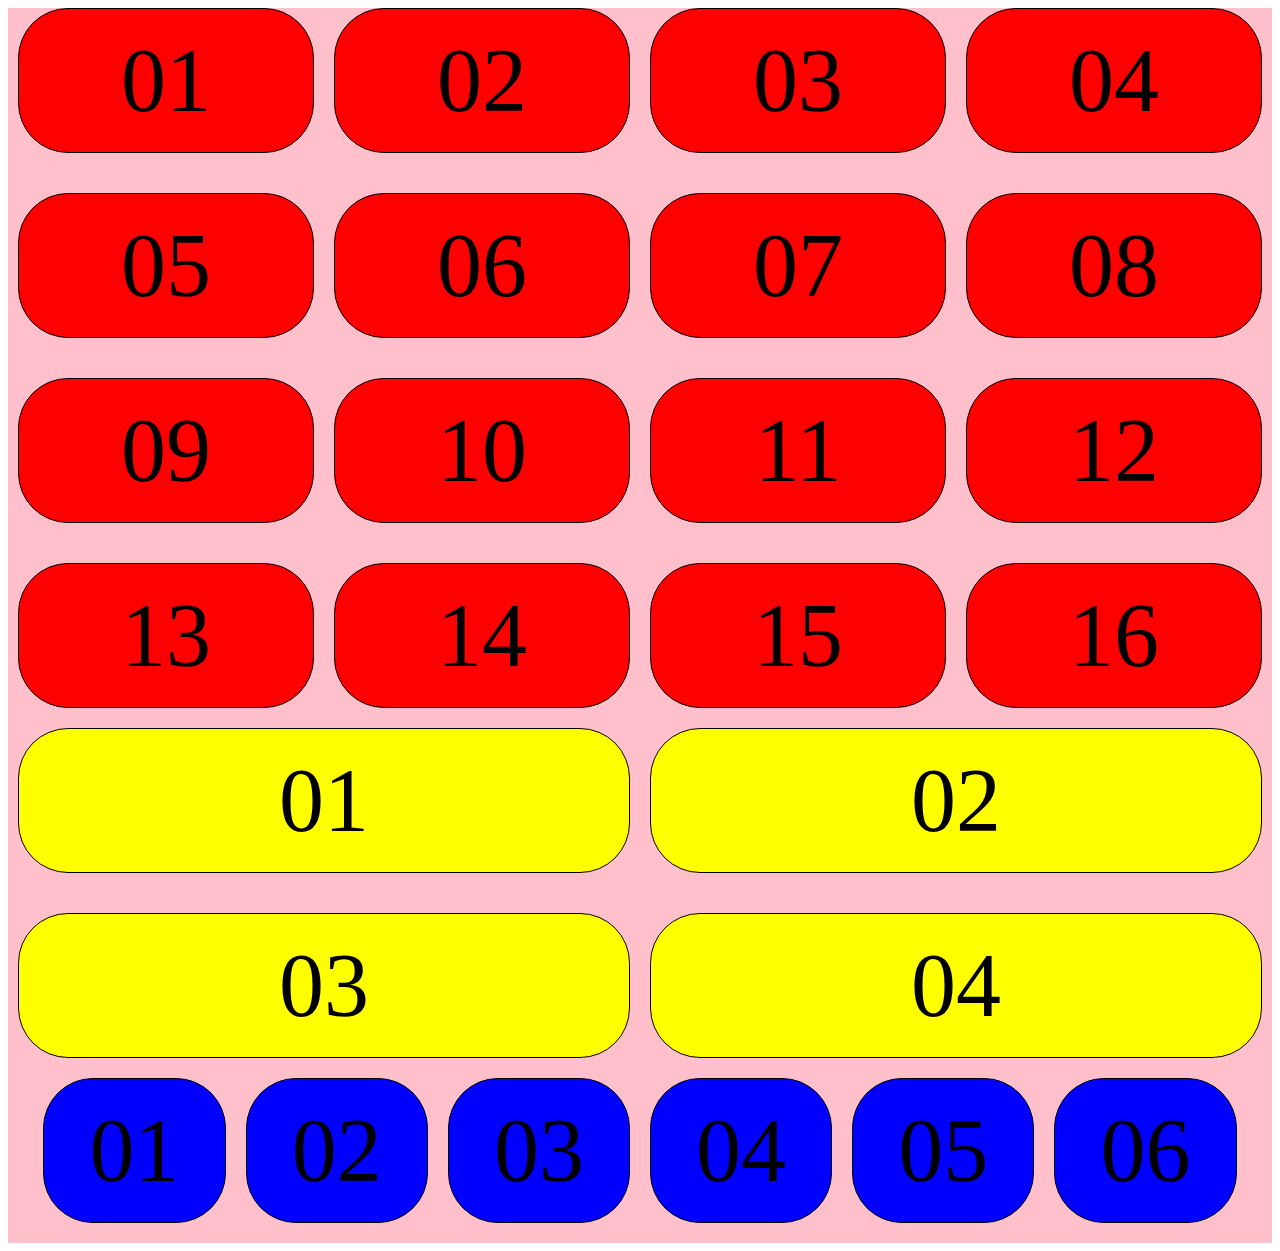
<file: html-css/index.html>
<!DOCTYPE html>
<html lang="ja">
  <head>
    <meta charset="UTF-8" />
    <meta name="viewport" content="width=device-width, initial-scale=1.0" />
    <title>Document</title>
    <link rel="stylesheet" href="./style.css" />
  </head>
  <body>
    <div class="container grid4-container">
      <div class="item">01</div>
      <div class="item">02</div>
      <div class="item">03</div>
      <div class="item">04</div>
      <div class="item">05</div>
      <div class="item">06</div>
      <div class="item">07</div>
      <div class="item">08</div>
      <div class="item">09</div>
      <div class="item">10</div>
      <div class="item">11</div>
      <div class="item">12</div>
      <div class="item">13</div>
      <div class="item">14</div>
      <div class="item">15</div>
      <div class="item">16</div>
    </div>

    <div class="container grid2-container">
      <div class="item">01</div>
      <div class="item">02</div>
      <div class="item">03</div>
      <div class="item">04</div>
    </div>

    <div class="container grid6-container">
      <div class="item">01</div>
      <div class="item">02</div>
      <div class="item">03</div>
      <div class="item">04</div>
      <div class="item">05</div>
      <div class="item">06</div>
    </div>

  </body>
</html>
</file>
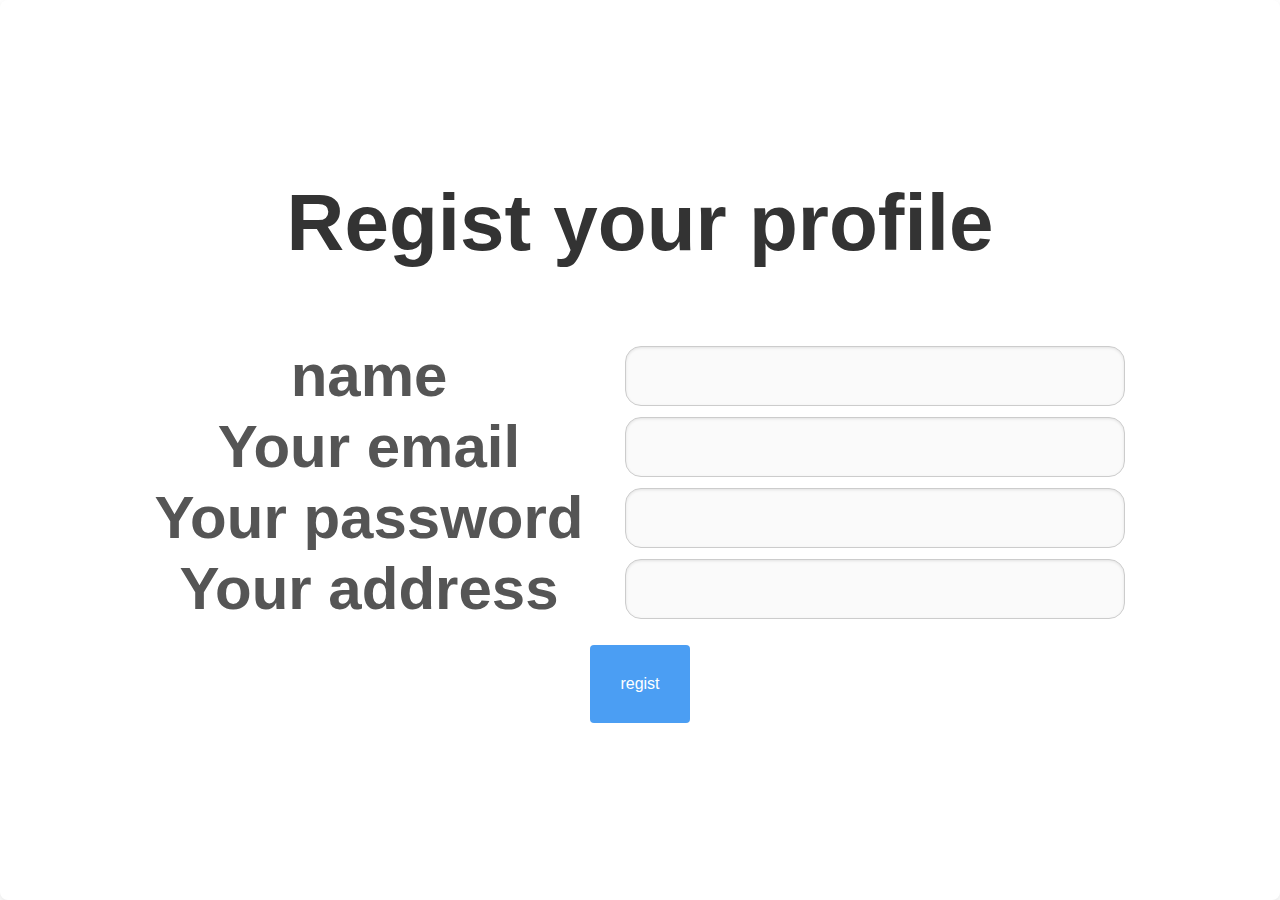
<file: database/register.html>
<!DOCTYPE html>
<html lang="ja">
<head>
    <meta charset="UTF-8">
    <meta name="viewport" content="width=device-width, initial-scale=1.0">
    <title>Sign In</title>
    <link rel="stylesheet" href="style.css">
</head>
<body>
    <div class="container">
        <h1 class="title">Regist your profile</h1>
        <form class="form" action="#">
            <table class="form-table">
                <tr>
                    <th><label for="name">name</label></th>
                    <td><input class="input" id="name" required></td>
                </tr>
                <tr>
                    <th><label for="email">Your email</label></th>
                    <td><input type="email" class="input" id="email" required></td>
                </tr>
                <tr>
                    <th><label for="password">Your password</label></th>
                    <td><input type="password" class="input" id="password" required></td>
                </tr>
                <tr>
                    <th><label for="address">Your address</label></th>
                    <td><input type="password" class="input" id="address" required></td>
                </tr>
            </table>
            <div class="form-button">
                <button class="button button-submission" type="submit">regist</button>
            </div>
        </form>
    </div>

</body>
</html>
</file>
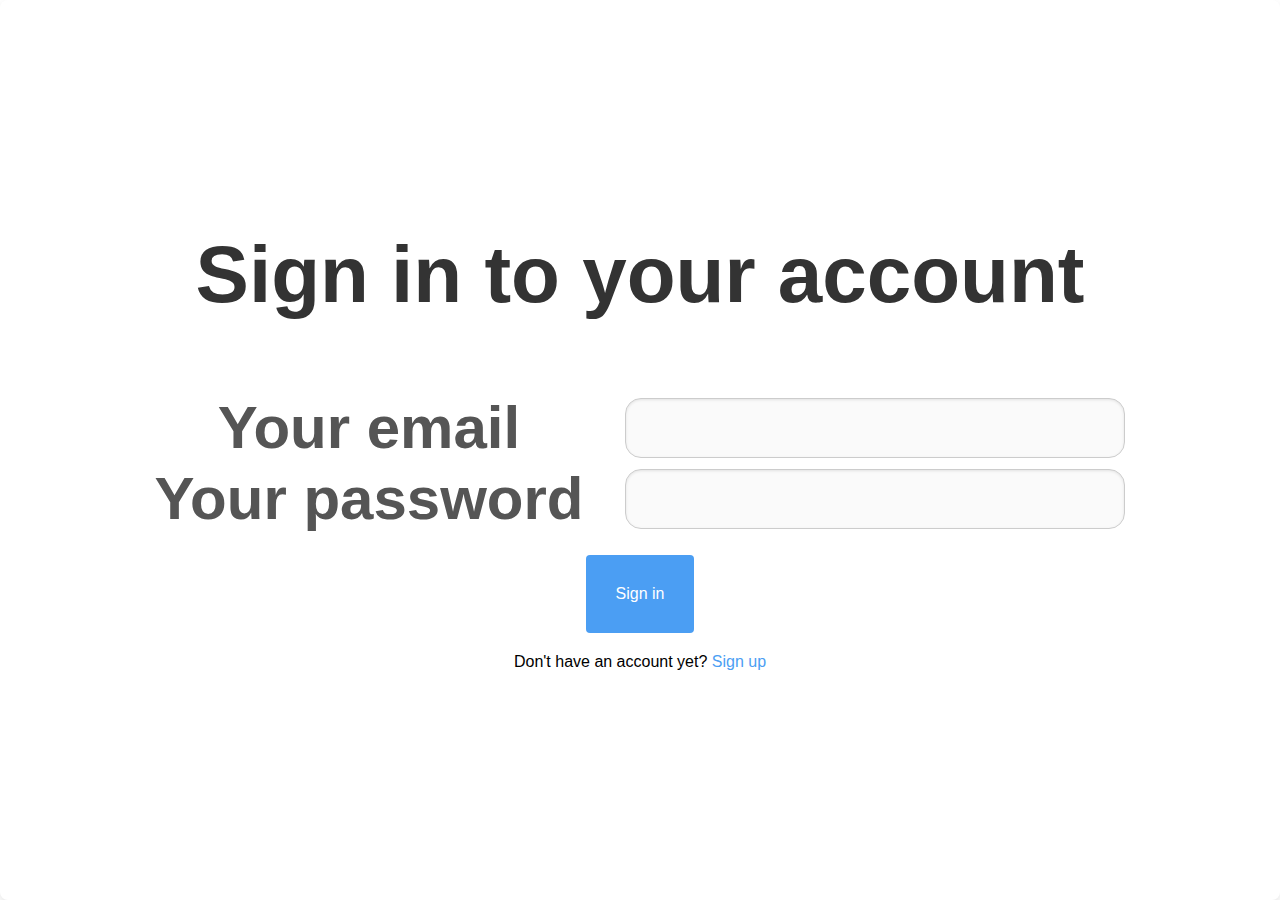
<file: database/signup.html>
<!DOCTYPE html>
<html lang="ja">
<head>
    <meta charset="UTF-8">
    <meta name="viewport" content="width=device-width, initial-scale=1.0">
    <title>Sign In</title>
    <link rel="stylesheet" href="style.css">
</head>
<body>
    <div class="container">
        <h1 class="title">Sign in to your account</h1>
        <form class="form" action="#">
            <table class="form-table">
                <tr>
                    <th><label for="email">Your email</label></th>
                    <td><input type="email" class="input" id="email" required></td>
                </tr>
                <tr>
                    <th><label for="password">Your password</label></th>
                    <td><input type="password" class="input" id="password" required></td>
                </tr>
            </table>
            <div class="form-button">
                <button id="button-submission" class="button button-submission" type="submit">Sign in</button>
            </div>
        </form>
        <p>Don't have an account yet? <a href="./register.html">Sign up</a></p>
    </div>

    <script src="./app.js"></script>
</body>
</html>
</file>
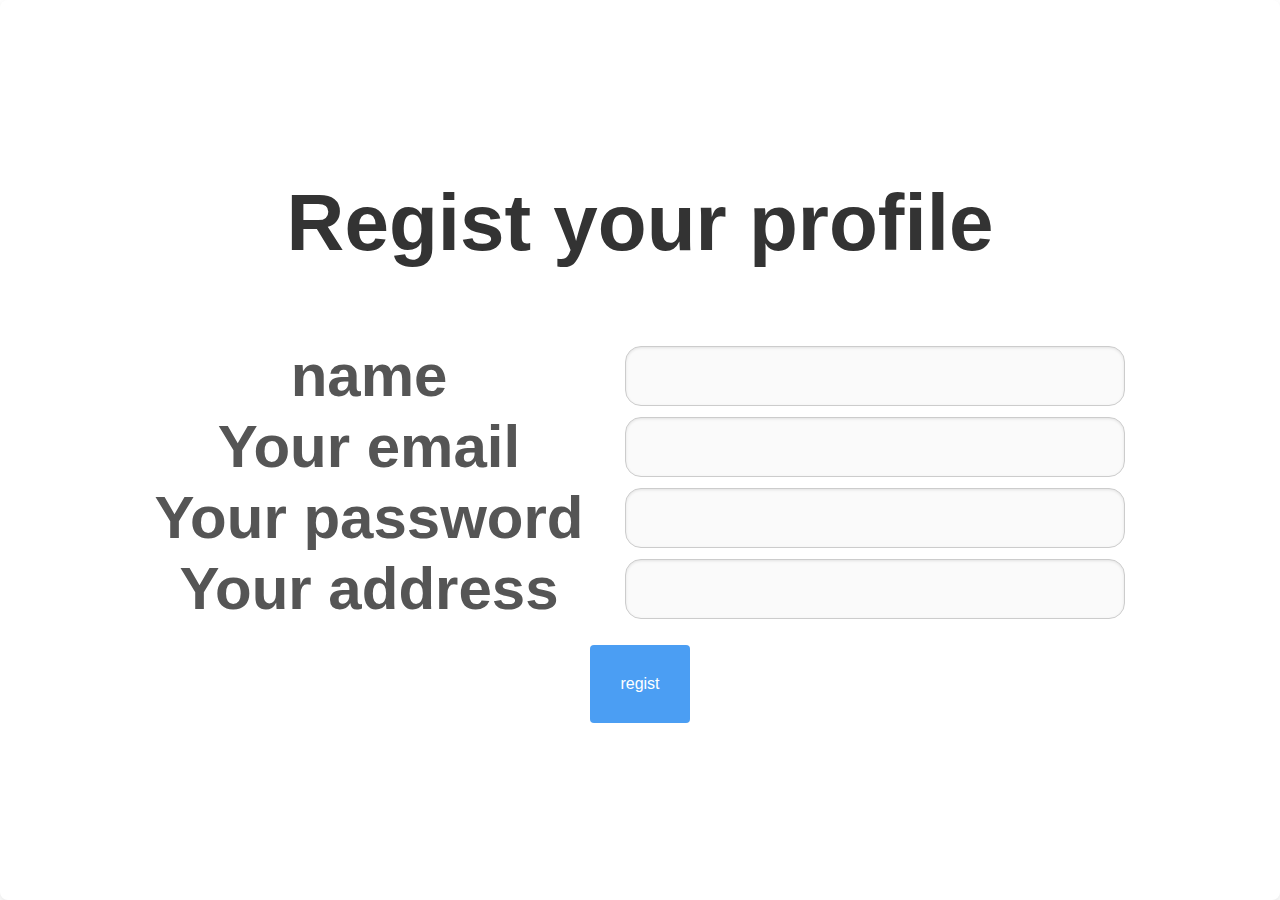
<file: html-css/register.html>
<!DOCTYPE html>
<html lang="ja">
<head>
    <meta charset="UTF-8">
    <meta name="viewport" content="width=device-width, initial-scale=1.0">
    <title>Sign In</title>
    <link rel="stylesheet" href="style2.css">
</head>
<body>
    <div class="container">
        <h1 class="title">Regist your profile</h1>
        <form class="form" action="#">
            <table class="form-table">
                <tr>
                    <th><label for="name">name</label></th>
                    <td><input class="input" id="name" required></td>
                </tr>
                <tr>
                    <th><label for="email">Your email</label></th>
                    <td><input type="email" class="input" id="email" required></td>
                </tr>
                <tr>
                    <th><label for="password">Your password</label></th>
                    <td><input type="password" class="input" id="password" required></td>
                </tr>
                <tr>
                    <th><label for="address">Your address</label></th>
                    <td><input type="password" class="input" id="address" required></td>
                </tr>
            </table>
            <div class="form-button">
                <button class="button button-submission" type="submit">regist</button>
            </div>
        </form>
    </div>

</body>
</html>
</file>
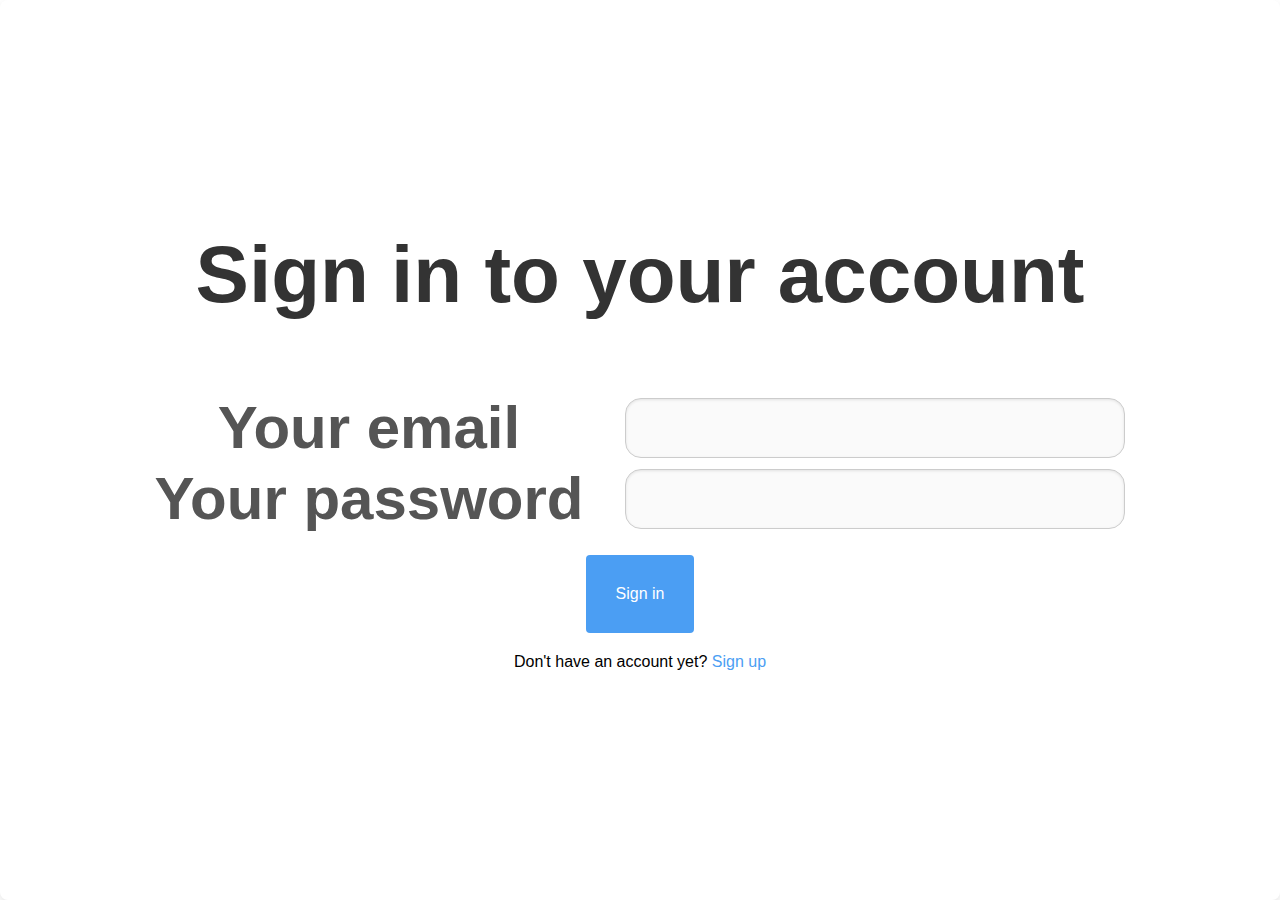
<file: html-css/signup.html>
<!DOCTYPE html>
<html lang="ja">
<head>
    <meta charset="UTF-8">
    <meta name="viewport" content="width=device-width, initial-scale=1.0">
    <title>Sign In</title>
    <link rel="stylesheet" href="style-signup.css">
</head>
<body>
    <div class="container">
        <h1 class="title">Sign in to your account</h1>
        <form class="form" action="#">
            <table class="form-table">
                <tr>
                    <th><label for="email">Your email</label></th>
                    <td><input type="email" class="input" id="email" required></td>
                </tr>
                <tr>
                    <th><label for="password">Your password</label></th>
                    <td><input type="password" class="input" id="password" required></td>
                </tr>
            </table>
            <div class="form-button">
                <button id="button-submission" class="button button-submission" type="submit">Sign in</button>
            </div>
        </form>
        <p>Don't have an account yet? <a href="./register.html">Sign up</a></p>
    </div>

    <script src="./app.js"></script>
</body>
</html>
</file>
<file: html-css/style.css>
* {
    box-sizing: border-box;
    
}



.container {
    display: flex;
    flex-wrap: wrap;
    justify-content: center;
    background: pink;
    gap: 20px;



}

.item {
    display: flex;
    border: 1px solid #000;
    align-items: center;
    justify-content: center;
    padding: 20px;
    font-size: 18px;
    margin-bottom: 20px;
    border-radius: 50px;
    font-size:90px;
}



.grid4-container>.item {
    width: calc(25% - 20px);
    background-color: red;

}

.grid6-container>.item {
    width: calc(16% - 20px);
    background-color: blue;
}

.grid2-container>.item {
    width: calc(50% - 20px);
    background-color: yellow;

}
</file>
<file: database/style.css>
/* リセットCSS */
* {
    margin: 0;
    padding: 0;
    box-sizing: border-box;
}

/* 全体の背景とフォント設定 */
body {
    font-family: Arial, sans-serif;
    height: 100vh;
}

/* コンテナのスタイリング */
.container {
    background-color: white;
    padding: 40px;
    border-radius: 8px;
    box-shadow: 0 4px 8px rgba(0, 0, 0, 0.1);
    display: flex;
        flex-direction: column;
        justify-content: center;
        align-items: center;
    height: 100%;
}

/* タイトル */
.title {
    font-size: 80px;
    font-weight: bold;
    text-align: center;
    margin-bottom: 70px;
    color: #333;
}



/* テーブル内のラベルと入力フィールド */
.form-table {
    width: 100%;
    text-align: center;
}

.form-table tr{
margin-top: 40px;
}


.form-table th {
    text-align: center;
    color: #555;
    font-size: 60px;
}





th >label{
    margin-right: 40px;
}

.input {
    padding: 20px 10px;
    border: 1px solid #ccc;
    border-radius: 16px;
    font-size: 16px;
    color: #333;
    background-color: #fafafa;
    box-shadow: inset 0 1px 3px rgba(0, 0, 0, 0.1);
    min-width:500px;


}


/* ボタンのスタイル */
.form-button {
    text-align: center;
    margin-top: 20px;
}

.button {
    background-color: #4b9ef3;
    color: white;
    padding: 10px 20px;
    border: none;
    border-radius: 4px;
    font-size: 16px;
    cursor: pointer;
    transition: background-color 0.3s;
}

.button:hover {
    background-color: #357bbd;
}

.button-submission {
    padding: 30px;
}

/* リンク */
p {
    text-align: center;
    margin-top: 20px;
}

p a {
    color: #4b9ef3;
    text-decoration: none;
}

p a:hover {
    text-decoration: underline;
}
</file>
<file: html-css/style2.css>
/* リセットCSS */
* {
    margin: 0;
    padding: 0;
    box-sizing: border-box;
}

/* 全体の背景とフォント設定 */
body {
    font-family: Arial, sans-serif;
    height: 100vh;
}

/* コンテナのスタイリング */
.container {
    background-color: white;
    padding: 40px;
    border-radius: 8px;
    box-shadow: 0 4px 8px rgba(0, 0, 0, 0.1);
    display: flex;
        flex-direction: column;
        justify-content: center;
        align-items: center;
    height: 100%;
}

/* タイトル */
.title {
    font-size: 80px;
    font-weight: bold;
    text-align: center;
    margin-bottom: 70px;
    color: #333;
}



/* テーブル内のラベルと入力フィールド */
.form-table {
    width: 100%;
    text-align: center;
}

.form-table tr{
margin-top: 40px;
}


.form-table th {
    text-align: center;
    color: #555;
    font-size: 60px;
}





th >label{
    margin-right: 40px;
}

.input {
    padding: 20px 10px;
    border: 1px solid #ccc;
    border-radius: 16px;
    font-size: 16px;
    color: #333;
    background-color: #fafafa;
    box-shadow: inset 0 1px 3px rgba(0, 0, 0, 0.1);
    min-width:500px;


}


/* ボタンのスタイル */
.form-button {
    text-align: center;
    margin-top: 20px;
}

.button {
    background-color: #4b9ef3;
    color: white;
    padding: 10px 20px;
    border: none;
    border-radius: 4px;
    font-size: 16px;
    cursor: pointer;
    transition: background-color 0.3s;
}

.button:hover {
    background-color: #357bbd;
}

.button-submission {
    padding: 30px;
}

/* リンク */
p {
    text-align: center;
    margin-top: 20px;
}

p a {
    color: #4b9ef3;
    text-decoration: none;
}

p a:hover {
    text-decoration: underline;
}
</file>
<file: html-css/style-signup.css>
/* リセットCSS */
* {
    margin: 0;
    padding: 0;
    box-sizing: border-box;
}

/* 全体の背景とフォント設定 */
body {
    font-family: Arial, sans-serif;
    height: 100vh;
}

/* コンテナのスタイリング */
.container {
    background-color: white;
    padding: 40px;
    border-radius: 8px;
    box-shadow: 0 4px 8px rgba(0, 0, 0, 0.1);
    display: flex;
        flex-direction: column;
        justify-content: center;
        align-items: center;
    height: 100%;
}

/* タイトル */
.title {
    font-size: 80px;
    font-weight: bold;
    text-align: center;
    margin-bottom: 70px;
    color: #333;
}



/* テーブル内のラベルと入力フィールド */
.form-table {
    width: 100%;
    text-align: center;
}

.form-table tr{
margin-top: 40px;
}


.form-table th {
    text-align: center;
    color: #555;
    font-size: 60px;
}





th >label{
    margin-right: 40px;
}

.input {
    padding: 20px 10px;
    border: 1px solid #ccc;
    border-radius: 16px;
    font-size: 16px;
    color: #333;
    background-color: #fafafa;
    box-shadow: inset 0 1px 3px rgba(0, 0, 0, 0.1);
    min-width:500px;


}


/* ボタンのスタイル */
.form-button {
    text-align: center;
    margin-top: 20px;
}

.button {
    background-color: #4b9ef3;
    color: white;
    padding: 10px 20px;
    border: none;
    border-radius: 4px;
    font-size: 16px;
    cursor: pointer;
    transition: background-color 0.3s;
}

.button:hover {
    background-color: #357bbd;
}

.button-submission {
    padding: 30px;
}

/* リンク */
p {
    text-align: center;
    margin-top: 20px;
}

p a {
    color: #4b9ef3;
    text-decoration: none;
}

p a:hover {
    text-decoration: underline;
}
</file>
